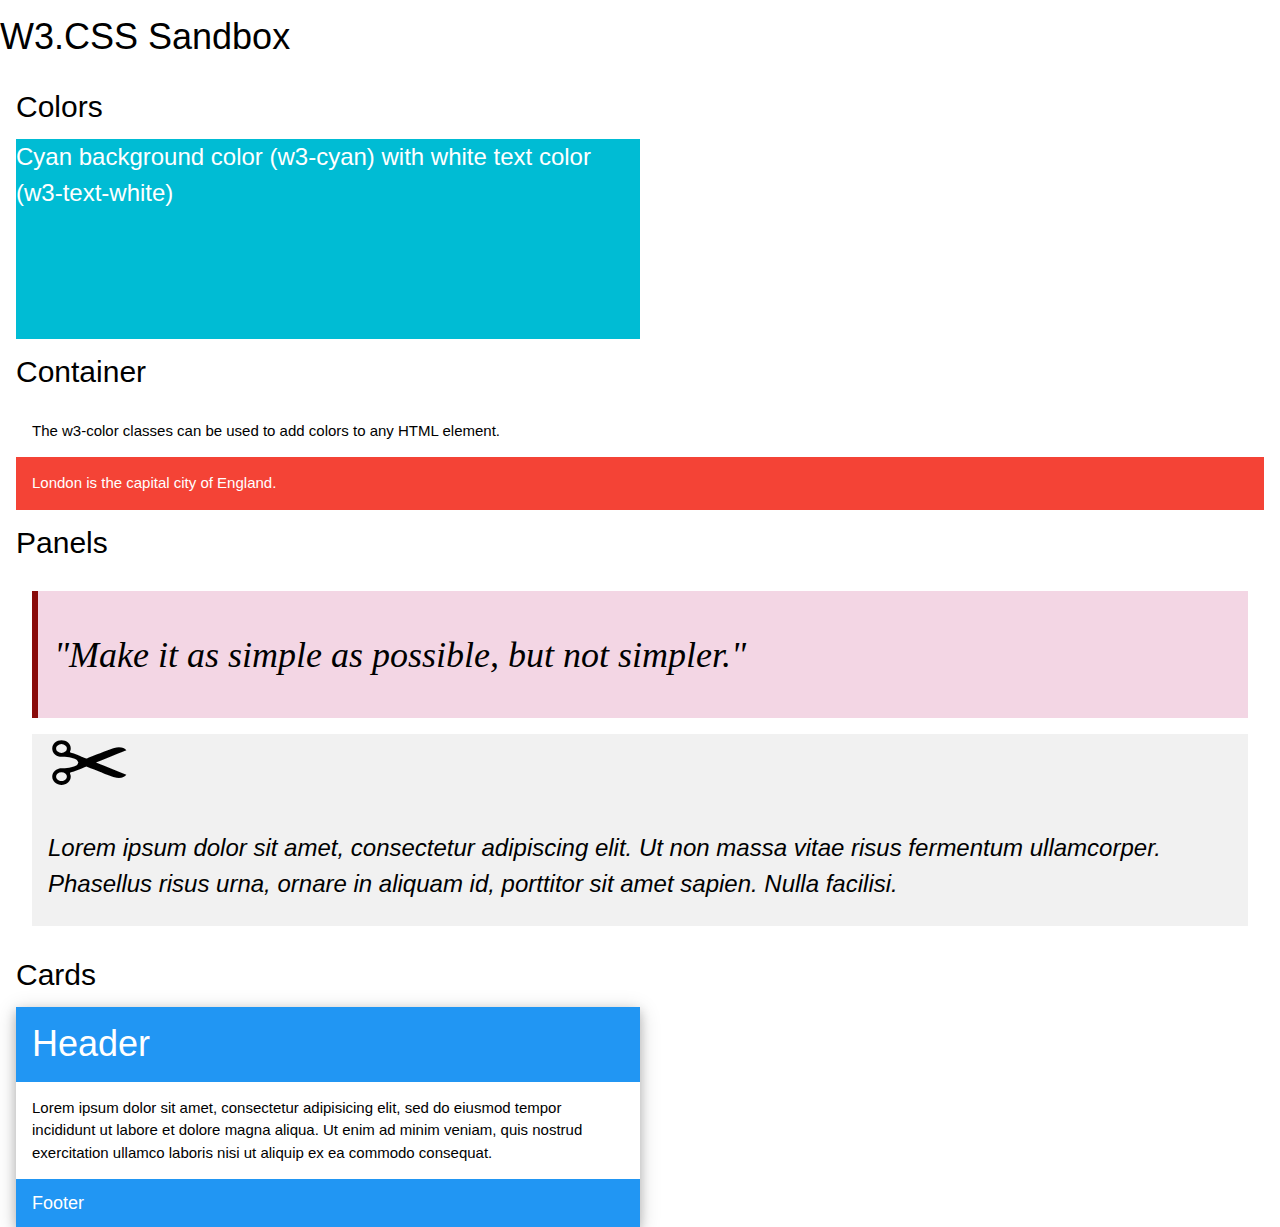
<file: sandbox.html>
<!DOCTYPE html>
<html lang="en">
    <head>
        <!-- Character encoding -->
        <meta charset="UTF-8">
        <!-- Title tag -->
        <title>W3.CSS Sandbox</title>
        <meta name="viewport" content="width=device-width, initial-scale=1">
        <!-- W3.CSS style -->
        <link rel="stylesheet" type="text/css" href="https://www.w3schools.com/w3css/4/w3.css">
        <!-- Custom style -->
        <link rel="stylesheet" type="text/css" href="css/sandbox-style.css">
    </head>
    <body>

        <h1>W3.CSS Sandbox</h1>

        <section id="colors" class="w3-container">

            <h2>Colors</h2>

            <div class="box w3-cyan w3-text-white w3-hover-blue">

                <h3>Cyan background color (w3-cyan) with white text color (w3-text-white)</h3>

            </div>


        </section>

        <section id="containers" class="w3-container">

            <h2>Container</h2>

            <div class="w3-container">
                <p>The w3-color classes can be used to add colors to any HTML element.</p>
            </div>

            <div class="w3-container w3-red">
                <p>London is the capital city of England.</p>
            </div>


        </section>

        <section id="panels" class="w3-container">

            <h2>Panels</h2>

            <div class="w3-container">

                <div class="w3-panel w3-leftbar w3-2017-ballet-slipper w3-xxlarge w3-serif">
                    <p><i>"Make it as simple as possible, but not simpler."</i></p>
                </div>

                <div class="w3-panel w3-light-grey">
                    <span style="font-size:100px;line-height:0.6em">✂</span>
                    <p class="w3-xlarge"><i>Lorem ipsum dolor sit amet, consectetur adipiscing elit. Ut non massa vitae risus fermentum ullamcorper.
                        Phasellus risus urna, ornare in aliquam id, porttitor sit amet sapien. Nulla facilisi.</i></p>
                </div>

            </div>

        </section>

        <section id="cards" class="w3-container">

            <h2>Cards</h2>

            <div class="w3-card-4" style="width:50%;">
                <header class="w3-container w3-blue">
                    <h1>Header</h1>
                </header>

                <div class="w3-container">
                    <p>Lorem ipsum dolor sit amet, consectetur adipisicing elit, sed do eiusmod tempor incididunt ut labore et dolore magna aliqua. Ut enim ad minim veniam, quis nostrud exercitation ullamco laboris nisi ut aliquip ex ea commodo consequat.</p>
                </div>

                <footer class="w3-container w3-blue">
                    <h5>Footer</h5>
                </footer>
            </div>



        </section>


    </body>
</html>
</file>
<file: css/sandbox-style.css>
/* Custom style that overwrites framework CSS */
/* make sure this file link goes after the link to the framework CSS */

.box {
    width: 50%;
    height: 200px;
}

.w3-leftbar {
    border-left: 6px solid #890a0a!important
}

.w3-2017-greenery
{color:#fff;background-color:#92B558}
.w3-2017-grenadine
{color:#fff;background-color:#DC4C46}
.w3-2017-tawny-port
{color:#fff;background-color:#672e3b}
.w3-2017-ballet-slipper
{color:#000;background-color:#f3d6e4}
.w3-2017-butterum
{color:#fff;background-color:#c48f65}
.w3-2017-navy-peony
{color:#fff;background-color:#223a5e}
.w3-2017-neutral-gray,.w3-2017-neutral-grey
{color:#fff;background-color:#898e8c}
.w3-2017-shaded-spruce
{color:#fff;background-color:#005960}
.w3-2017-golden-lime
{color:#fff;background-color:#9c9a40}
.w3-2017-marina
{color:#fff;background-color:#4F84C4}
.w3-2017-autumn-maple
{color:#fff;background-color:#d2691e}
.w3-2017-niagara
{color:#fff;background-color:#578CA9}
.w3-2017-primrose-yellow
{color:#000;background-color:#f6d155}
.w3-2017-lapis-blue
{color:#fff;background-color:#004b8d}
.w3-2017-flame
{color:#fff;background-color:#f2552c}
.w3-2017-island-paradise
{color:#000;background-color:#95dee3}
.w3-2017-pale-dogwood
{color:#000;background-color:#edcdc2}
.w3-2017-pink-yarrow
{color:#fff;background-color:#ce3175}
.w3-2017-kale
{color:#fff;background-color:#5a7247}
.w3-2017-hazelnut
{color:#000;background-color:#cfb095}
</file>
